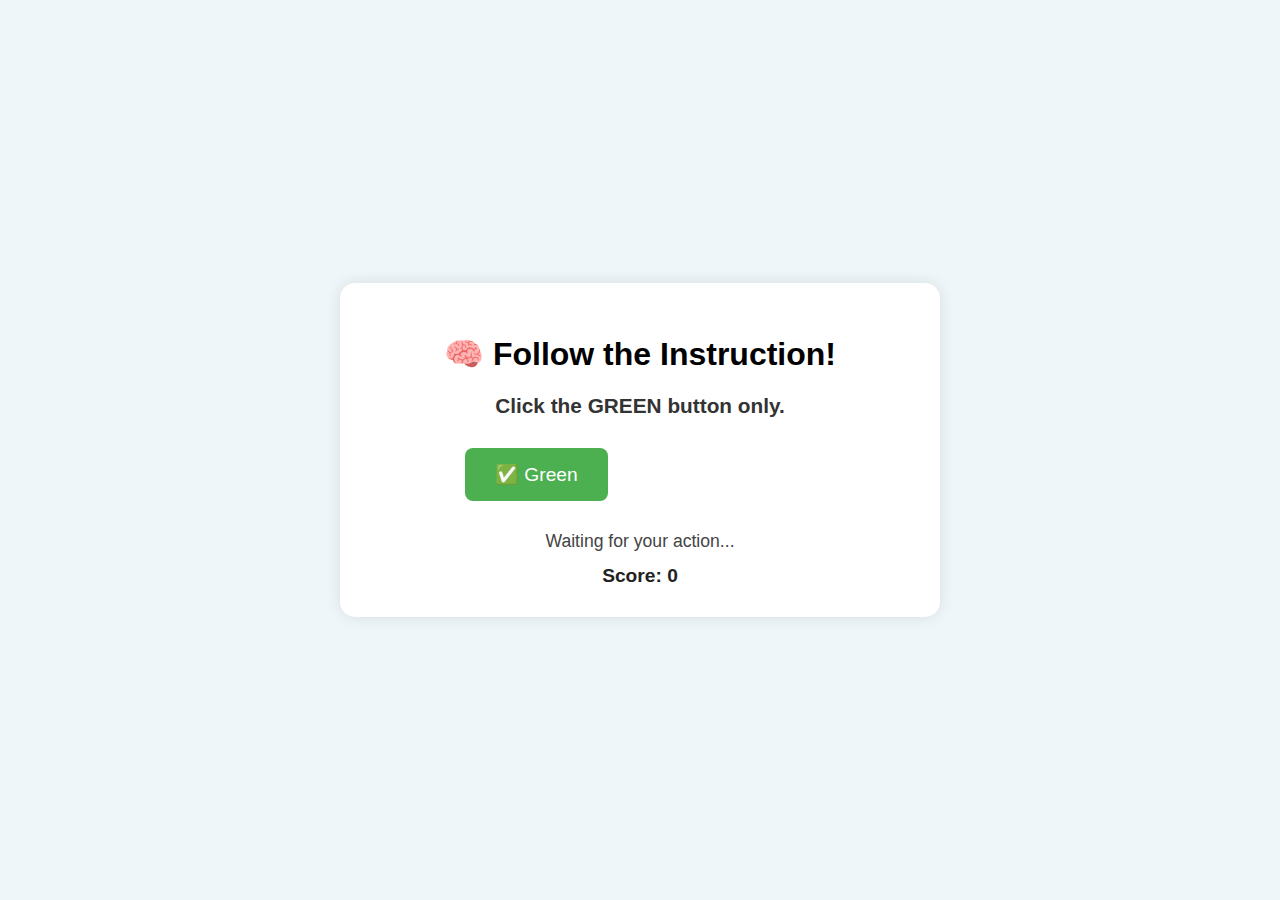
<file: Index.html>
<!DOCTYPE html>
<html lang="en">
<head>
  <meta charset="UTF-8" />
  <meta name="viewport" content="width=device-width, initial-scale=1.0" />
  <title>Temptation Game - Operant Conditioning</title>
  <link rel="stylesheet" href="operant_conditioning_temptation.css" />
</head>
<body>
  <div class="game-container">
    <h1>🧠 Follow the Instruction!</h1>
    <div id="instruction">Click the GREEN button only.</div>
    <div class="button-group">
      <button id="greenBtn" class="green" onclick="correctAction()">✅ Green</button>
      <button id="temptationBtn" class="red" onclick="wrongAction()">❌ Temptation</button>
    </div>
    <div id="feedback" class="feedback">Waiting for your action...</div>
    <div id="score" class="score">Score: 0</div>
  </div>
  <script src="operant_conditioning_temptation_game.js"></script>
</body>
</html>
</file>
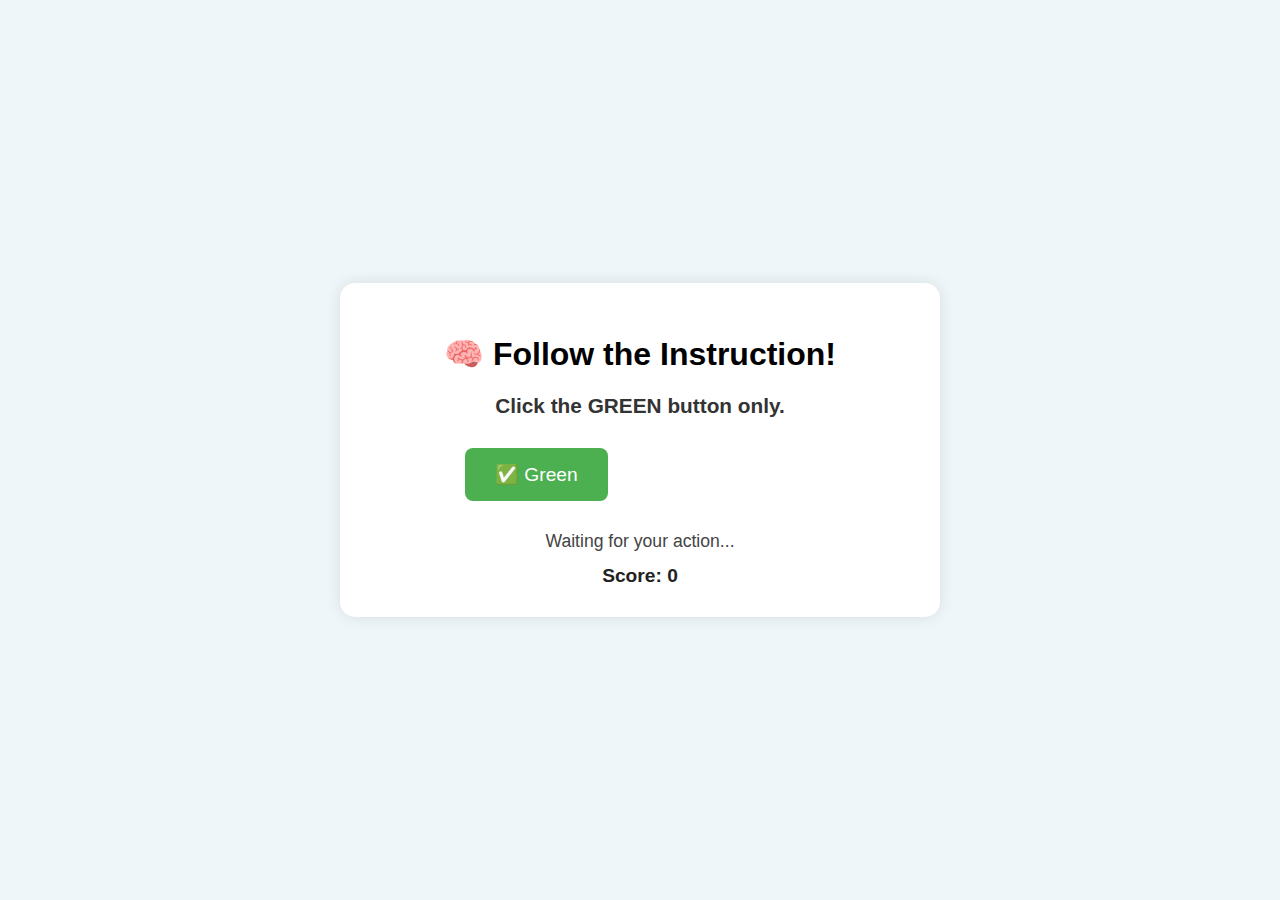
<file: Operant.html>
<!DOCTYPE html>
<html lang="en">
<head>
  <meta charset="UTF-8" />
  <meta name="viewport" content="width=device-width, initial-scale=1.0" />
  <title>Temptation Game - Operant Conditioning</title>
  <link rel="stylesheet" href="operant_conditioning_temptation.css" />
</head>
<body>
  <div class="game-container">
    <h1>🧠 Follow the Instruction!</h1>
    <div id="instruction">Click the GREEN button only.</div>
    <div class="button-group">
      <button id="greenBtn" class="green" onclick="correctAction()">✅ Green</button>
      <button id="temptationBtn" class="red" onclick="wrongAction()">❌ Temptation</button>
    </div>
    <div id="feedback" class="feedback">Waiting for your action...</div>
    <div id="score" class="score">Score: 0</div>
  </div>
  <script src="operant_conditioning_temptation_game.js"></script>
</body>
</html>
</file>
<file: operant_conditioning_temptation.css>
body {
  font-family: Arial, sans-serif;
  background-color: #eef6f9;
  margin: 0;
  padding: 0;
  height: 100vh;
  display: flex;
  align-items: center;
  justify-content: center;
}

.game-container {
  background: #fff;
  padding: 30px 50px;
  border-radius: 15px;
  text-align: center;
  box-shadow: 0 0 15px rgba(0, 0, 0, 0.1);
  max-width: 500px;
  width: 90%;
}

#instruction {
  font-size: 1.3em;
  margin-bottom: 20px;
  color: #333;
  font-weight: bold;
}

.button-group button {
  padding: 15px 30px;
  font-size: 1.2em;
  border: none;
  border-radius: 8px;
  margin: 10px;
  cursor: pointer;
  transition: transform 0.2s, background 0.3s;
}

.green {
  background-color: #4caf50;
  color: white;
}

.red {
  background-color: #f44336;
  color: white;
  visibility: hidden;
  position: relative;
  z-index: 1;
}

.feedback {
  margin-top: 20px;
  font-size: 1.1em;
  color: #444;
  min-height: 24px;
}

.score {
  margin-top: 10px;
  font-weight: bold;
  color: #222;
  font-size: 1.2em;
}

#trustBar {
  margin-top: 20px;
  width: 100%;
  height: 20px;
  background-color: #ddd;
  border-radius: 10px;
  overflow: hidden;
}

#trustFill {
  height: 100%;
  transition: width 0.3s ease-in-out, background 0.3s ease-in-out;
}

/* Shake animation on wrong action */
.shake {
  animation: shake 0.4s;
}

@keyframes shake {
  0% { transform: translate(1px, 1px); }
  25% { transform: translate(-1px, -2px); }
  50% { transform: translate(-3px, 1px); }
  75% { transform: translate(3px, 2px); }
  100% { transform: translate(1px, -1px); }
}

/* Blinking temptation */
.blink {
  animation: blink 1s infinite;
}

@keyframes blink {
  0% { opacity: 1; }
  50% { opacity: 0.3; }
  100% { opacity: 1; }
}

/* Move temptation button */
.move {
  animation: move 2s infinite alternate ease-in-out;
}

@keyframes move {
  0% { left: 0; }
  100% { left: 40px; }
}
</file>
